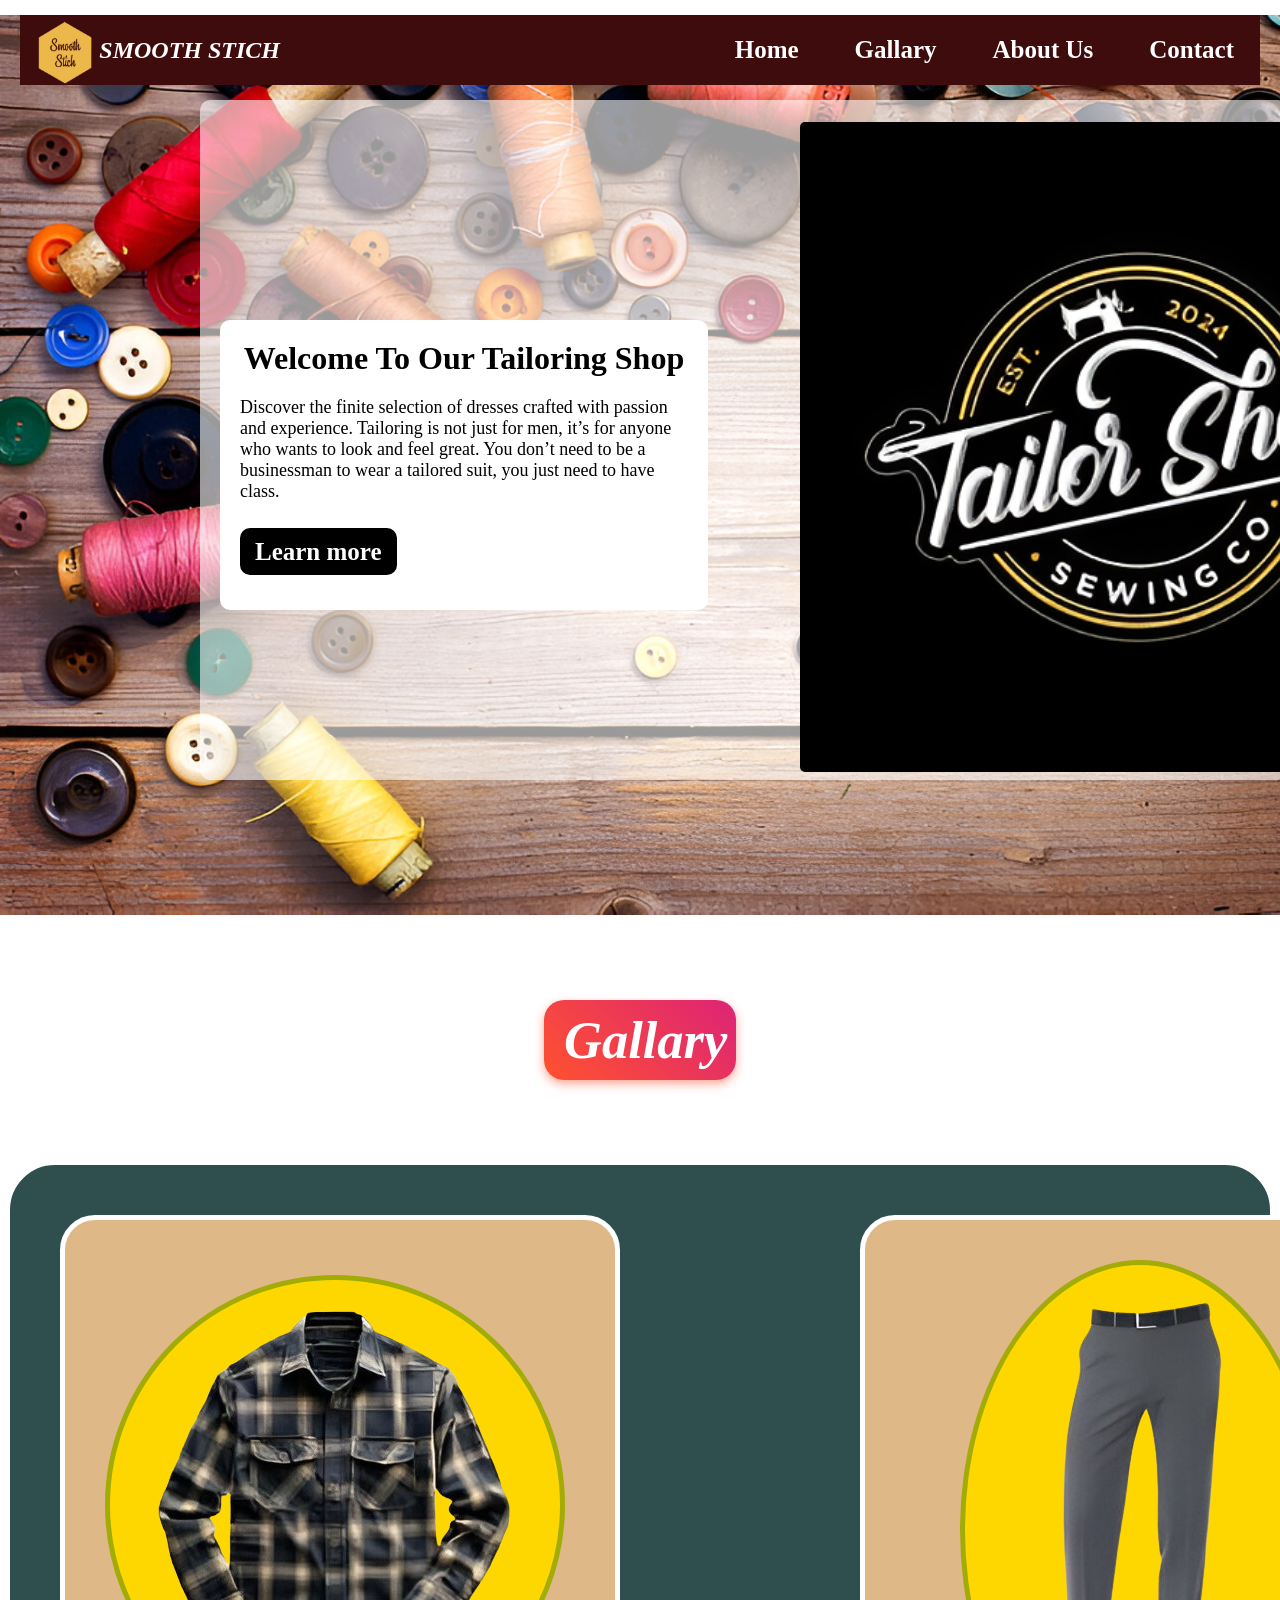
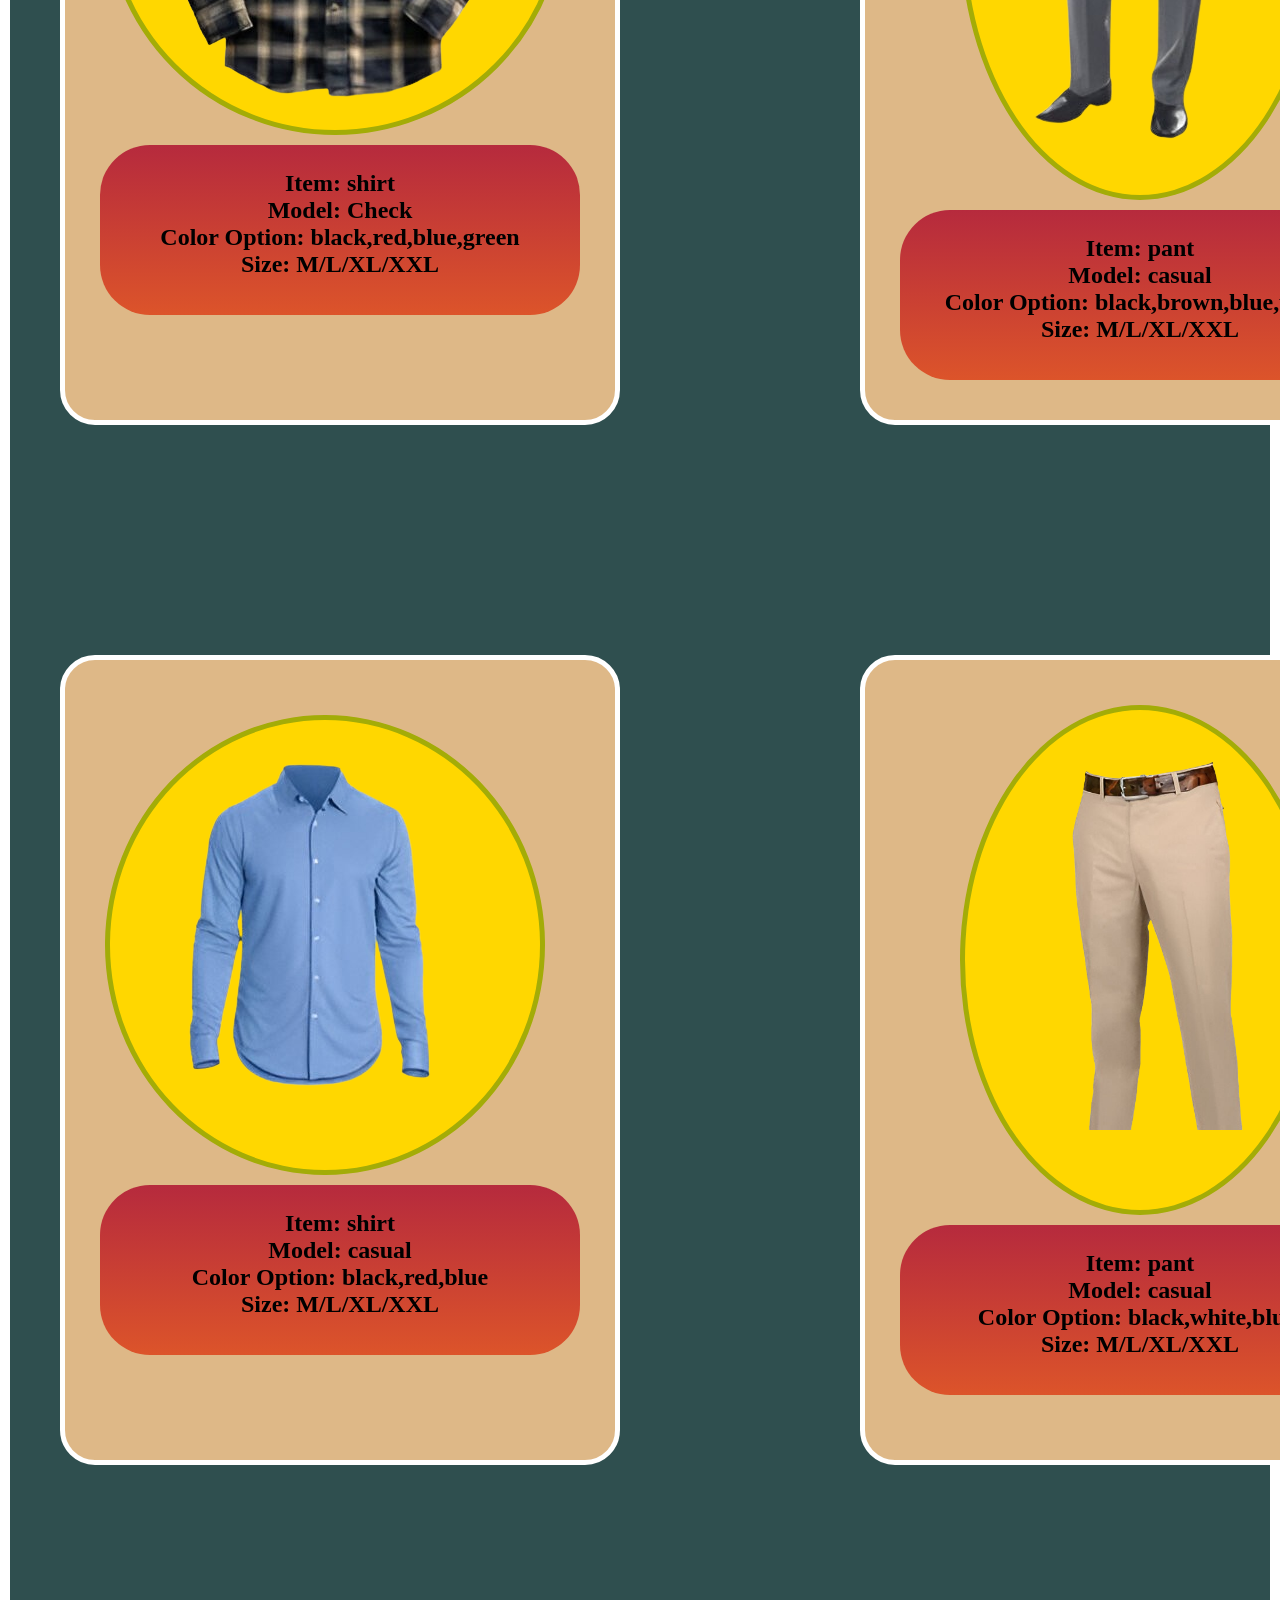
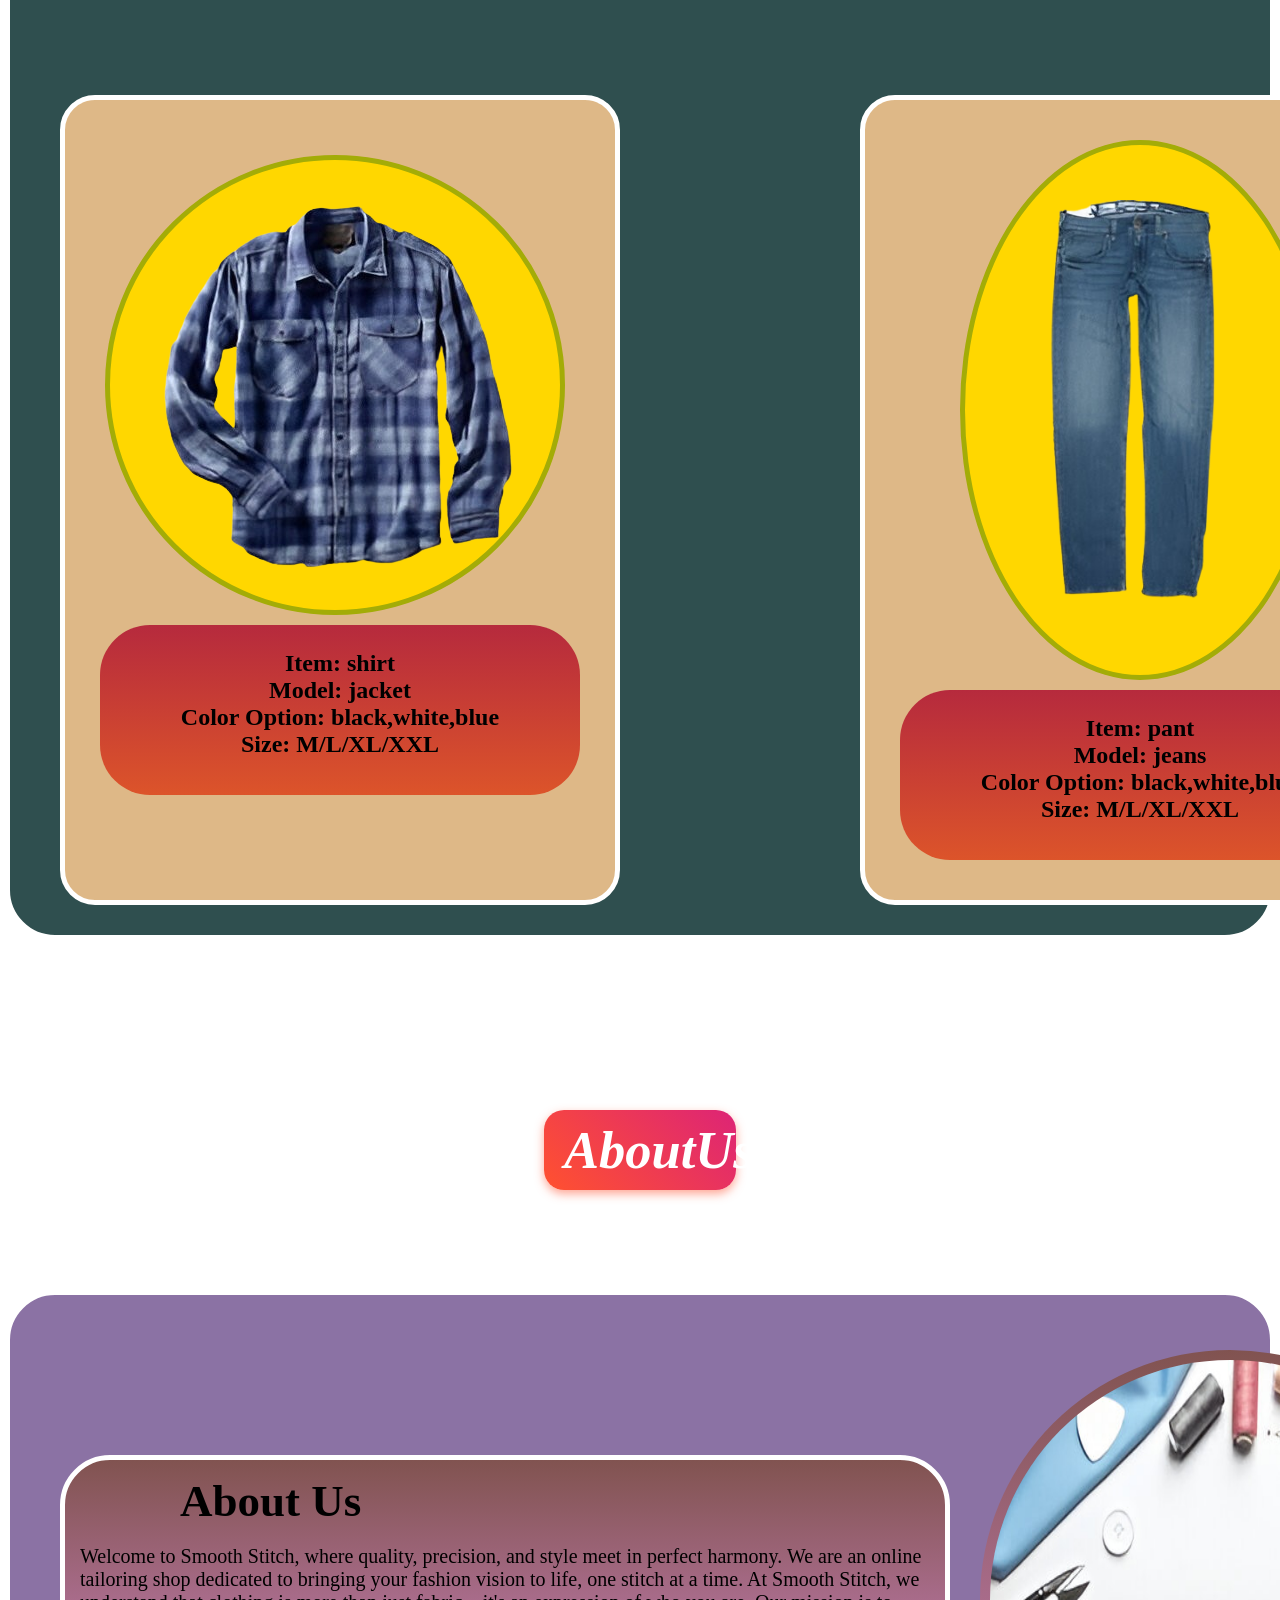
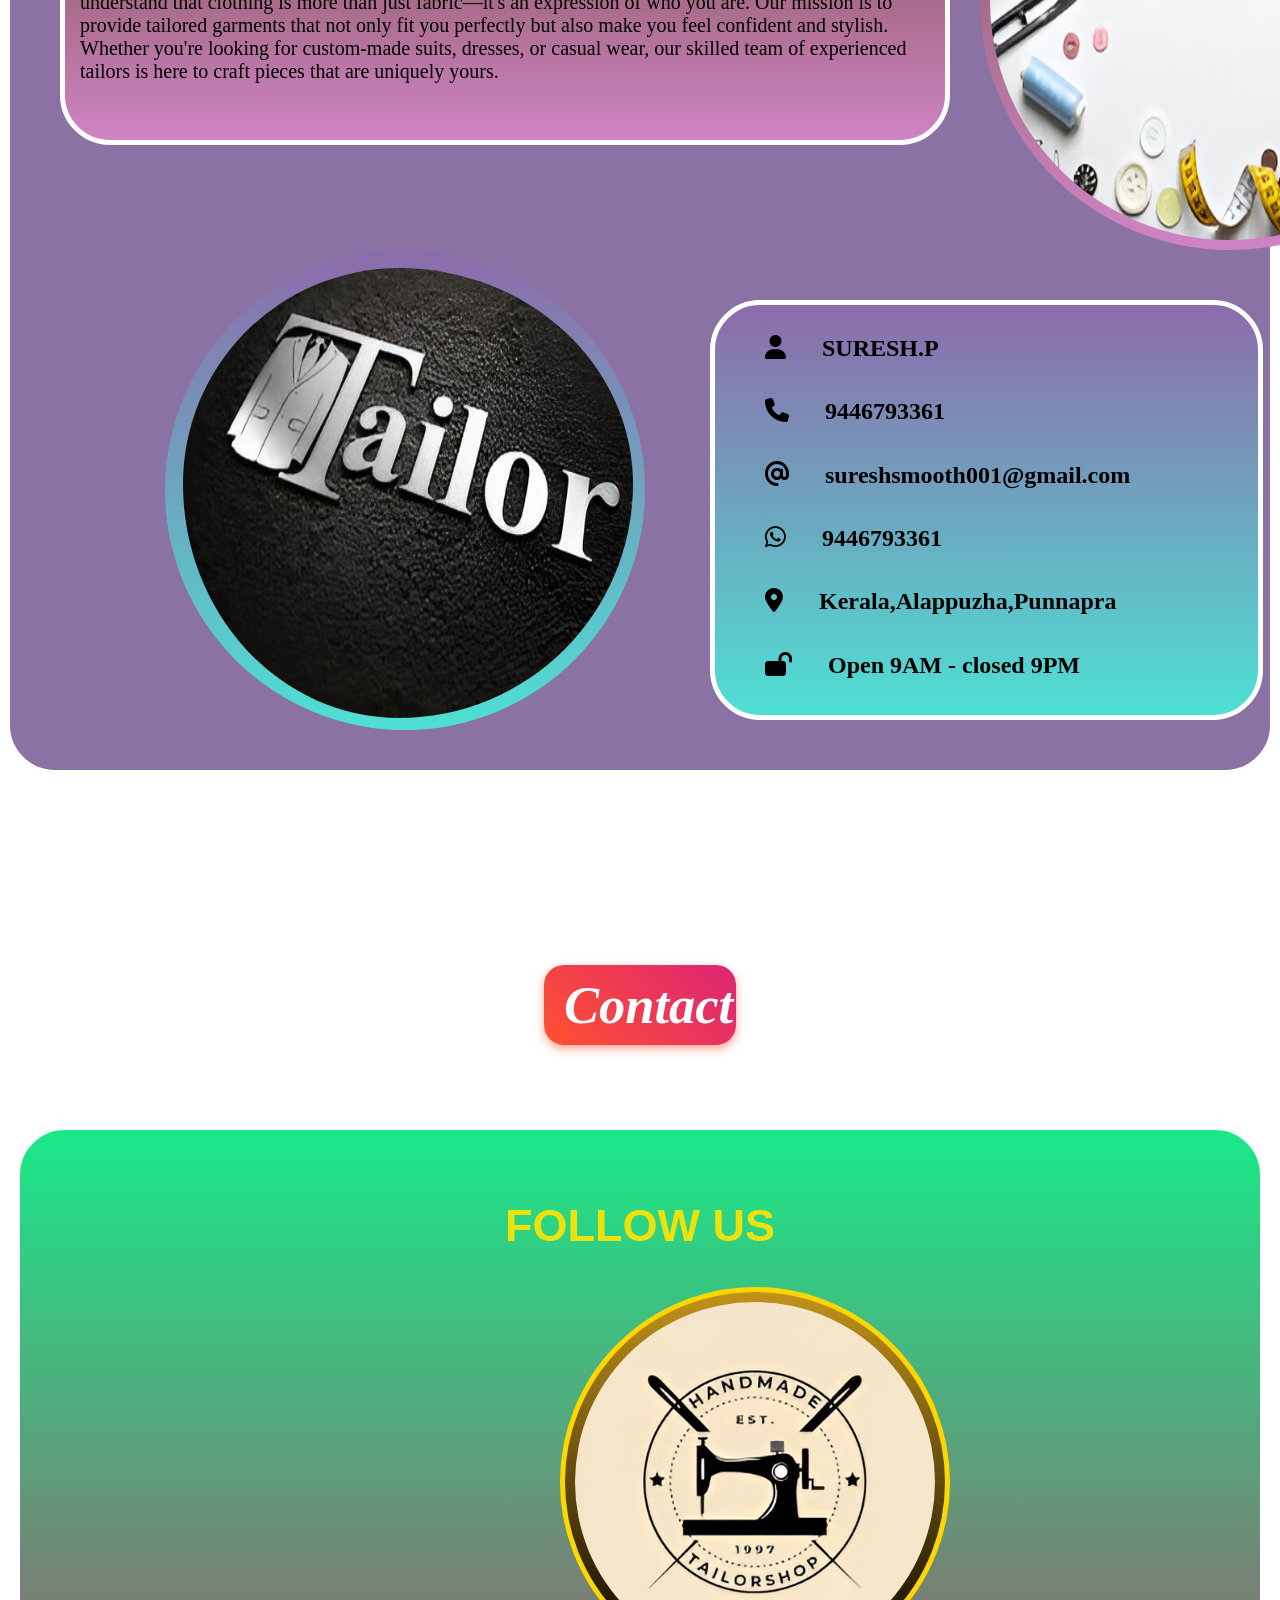
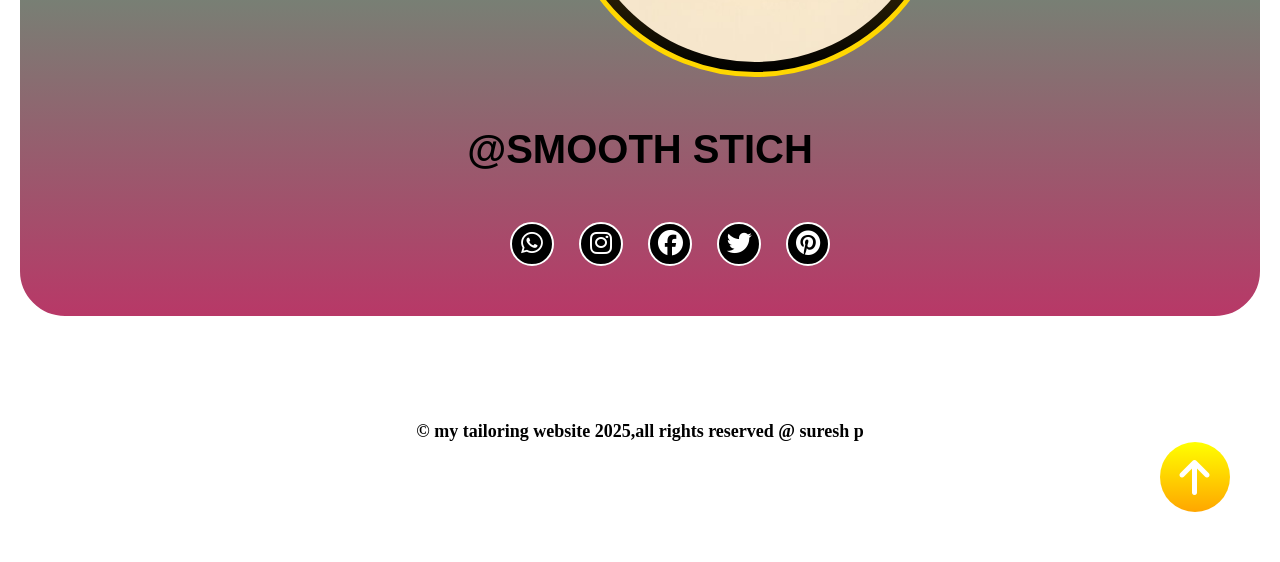
<file: index.html>
<!DOCTYPE html>
<html lang="en">

<head>
    <meta charset="UTF-8">
    <meta name="viewport" content="width=device-width, initial-scale=1.0">
    <link rel="stylesheet" href="style.css">
    <link rel="stylesheet" href="https://cdnjs.cloudflare.com/ajax/libs/font-awesome/6.7.2/css/all.min.css"
        integrity="sha512-Evv84Mr4kqVGRNSgIGL/F/aIDqQb7xQ2vcrdIwxfjThSH8CSR7PBEakCr51Ck+w+/U6swU2Im1vVX0SVk9ABhg=="
        crossorigin="anonymous" referrerpolicy="no-referrer" />
    <title>Smooth Stich</title>
</head>

<body>

    <div id="container">

        <div class="page">
            <nav id="nav">
                <div class="name">

                    <img src="./images/Screenshot_2025-02-28_134230-removebg-preview.png" alt="">
                    <h1>SMOOTH STICH</h1>

                </div>

                <ul class="list">
                    <li><a href="#home">Home</a></li>
                    <li><a href="#sect1">Gallary</a></li>
                    <li><a href="#sect2">About Us</a></li>
                    <li><a href="#sect3">Contact</a></li>
                </ul>

            </nav>

            <div id="home">


                <div class="sub1">


                </div>



                <div class="sub11">

                    <h1>Welcome To Our Tailoring Shop</h1>

                    <p>Discover the finite selection of dresses crafted with passion and experience.
                        Tailoring is not just for men, it’s for anyone who wants to look and feel great.
                        You don’t need to be a businessman to wear a tailored suit, you just need to have class.
                    </p><br><br>

                    <a href="learnmore.html" target="_blank">Learn more</a>

                </div>



                <div class="sub12">


                    <img src="./images/pixelcut-export.png" alt="">

                </div>
            </div>
        </div>

        <section id="sect1">

            <div class="center">
                <div class="heading1">

                    <a href="#nav">
                        <h1>Gallary</h1>
                    </a>

                </div>

            </div>
            <div class="maingal">



                <div class="gallary">


                    <div class="imgdiv">

                        <div class="imgshirt">

                            <a href=""><img class="s1" src="./images/pixelcut-export__2_-removebg-preview.png"
                                    alt=""></a>



                        </div>

                        <div class="content">

                            <h1>Item: shirt</h1>
                            <h1>Model: Check</h1>
                            <h1>Color Option: black,red,blue,green</h1>
                            <h1>Size: M/L/XL/XXL </h1>


                        </div>

                    </div>

                    <div class="imgdiv">

                        <div class="imgpant">

                            <a href=""> <img class="p1" src="./images/pixelcut-export__9_-removebg-preview.png"
                                    alt=""></a>

                        </div>

                        <div class="content">

                            <h1>Item: pant</h1>
                            <h1>Model: casual</h1>
                            <h1>Color Option: black,brown,blue,white</h1>
                            <h1>Size: M/L/XL/XXL </h1>


                        </div>



                    </div>

                    <div class="imgdiv">

                        <div class="imgshirt2">

                            <a href=""> <img class="s2" src="./images/pixelcut-export__8_-removebg-preview.png"
                                    alt=""></a>

                        </div>

                        <div class="content">

                            <h1>Item: shirt</h1>
                            <h1>Model: casual</h1>
                            <h1>Color Option: black,red,blue</h1>
                            <h1>Size: M/L/XL/XXL </h1>


                        </div>



                    </div>

                    <div class="imgdiv">

                        <div class="imgpant2">

                            <a href=""> <img class="p2" src="./images/pixelcut-export__10_-removebg-preview.png"
                                    alt=""></a>
                        </div>

                        <div class="content">

                            <h1>Item: pant</h1>
                            <h1>Model: casual</h1>
                            <h1>Color Option: black,white,blue,</h1>
                            <h1>Size: M/L/XL/XXL </h1>


                        </div>


                    </div>

                    <div class="imgdiv">

                        <div class="imgshirt">

                            <a href=""><img class="s3" src="./images/pixelcut-export__11_-removebg-preview.png"
                                    alt=""></a>
                        </div>

                        <div class="content">

                            <h1>Item: shirt</h1>
                            <h1>Model: jacket</h1>
                            <h1>Color Option: black,white,blue</h1>
                            <h1>Size: M/L/XL/XXL </h1>


                        </div>


                    </div>

                    <div class="imgdiv">

                        <div class="imgpant">

                            <a href=""> <img class="p3" src="./images/pixelcut-export__12_-removebg-preview.png"
                                    alt=""></a>

                        </div>

                        <div class="content">

                            <h1>Item: pant</h1>
                            <h1>Model: jeans</h1>
                            <h1>Color Option: black,white,blue</h1>
                            <h1>Size: M/L/XL/XXL </h1>


                        </div>

                    </div>

                </div>



            </div>



        </section>



        <section id="sect2">


            <div class="aboutus">

                <a href="#nav">
                    <h1>AboutUs</h1>
                </a>

            </div>

            <div class="aboutcontent">

                <div class="conte">

                    <div class="subcont">

                        <h1>About Us</h1><br>

                        <p>Welcome to Smooth Stitch, where quality, precision, and style meet in perfect harmony. We are
                            an online tailoring shop dedicated to bringing your fashion vision to life, one stitch at a
                            time.
                            At Smooth Stitch, we understand that clothing is more than just fabric—it's an expression of
                            who you are. Our mission is to provide tailored garments that not only fit you perfectly but
                            also make you feel confident and stylish. Whether you're looking for custom-made suits,
                            dresses, or casual wear, our skilled team of experienced tailors is here to craft pieces
                            that are uniquely yours.


                        </p>
                    </div>

                    <div class="subimg">

                        <img src="./images/pixelcut-export (6).jpg" alt="">

                    </div>
                </div>

                <div class="maindiv">

                    <div class="icon">

                        <div class="icons">
                            <i class="fa-solid fa-user"></i>
                            <span class="span"> SURESH.P</span>
                        </div>


                        <div class="icons">
                            <i class="fa-solid fa-phone"></i>
                            <span class="span">9446793361</span>
                        </div>


                        <div class="icons">
                            <i class="fa-solid fa-at"></i>
                            <span class="span">sureshsmooth001@gmail.com</span>
                        </div>


                        <div class="icons">
                            <i class="fa-brands fa-whatsapp"></i>
                            <span class="span">9446793361</span>
                        </div>


                        <div class="icons">
                            <i class="fa-solid fa-location-dot"> </i>
                            <span class="span">Kerala,Alappuzha,Punnapra</span>
                        </div>


                        <div class="icons">
                            <i class="fa-solid fa-lock-open"></i>
                            <span class="span">Open 9AM - closed 9PM</span>
                        </div>

                    </div>



                    <div class="iconimg">

                        <img src="./images/pixelcut-export.jpg" alt="">
                    </div>

                </div>

            </div>

        </section>


        <section id="sect3">

            <div class="contactheading">

                <a href="#nav">
                    <h1>Contact</h1>
                </a>

            </div>

            <div class="contact">


                <div class="contactdiv">
                    <h1>FOLLOW US</h1>
                </div>

                <div class="contactimg">
                    <img src="./images/pixelcut-export (1).jpg" alt="">
                </div>


                <div class="contactdiv">
                    <h2>@SMOOTH STICH</h2>
                </div>


                <div class="contacticon">
                    <div class="conticon">
                        <a href=""><i class="fa-brands fa-whatsapp"></i></a>
                    </div>

                    <div class="conticon">
                        <a href=""><i class="fa-brands fa-instagram"></i></a>
                    </div>

                    <div class="conticon">
                        <a href=""><i class="fa-brands fa-facebook"></i></a>
                    </div>

                    <div class="conticon">
                        <a href=""><i class="fa-brands fa-twitter"></i></a>
                    </div>

                    <div class="conticon">
                        <a href=""><i class="fa-brands fa-pinterest"></i></a>
                    </div>

                </div>


            </div>


        </section>

        <footer>
            <p>©️ my tailoring website 2025,all rights reserved @ suresh p</p>
            <div class="footer">
                <a href="#container"><i class="fa-solid fa-arrow-up"></i></a>
            </div>
        </footer>

    </div>

</body>

</html>
</file>
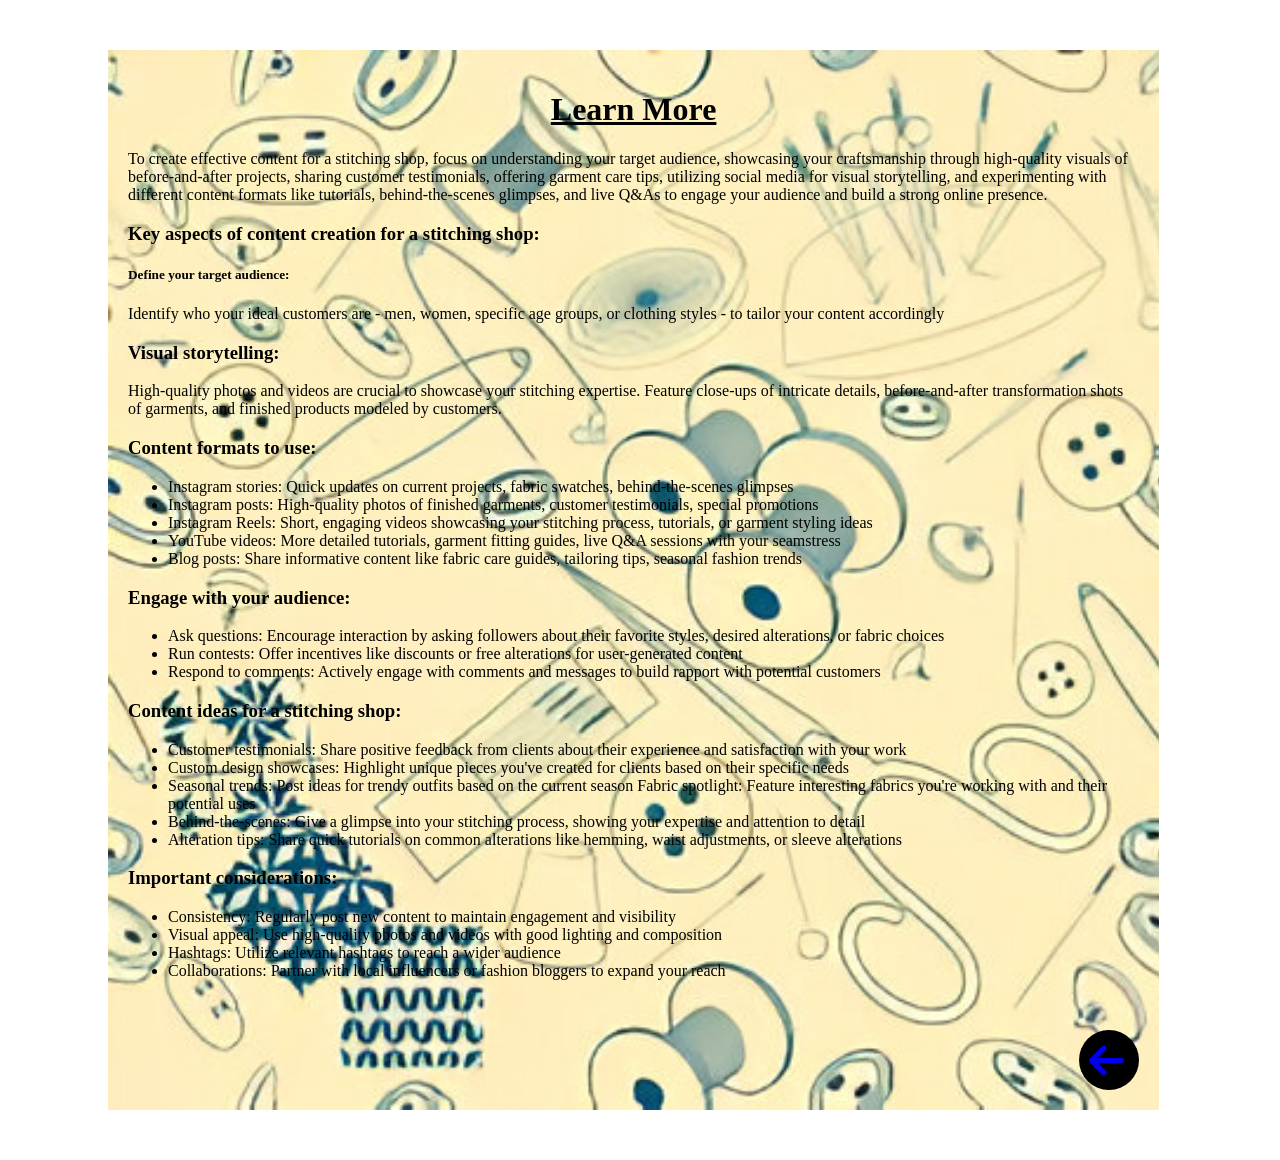
<file: learnmore.html>
<!DOCTYPE html>
<html lang="en">

<head>
    <meta charset="UTF-8">
    <meta name="viewport" content="width=device-width, initial-scale=1.0">
    <title>Learn More</title>
    <link rel="stylesheet" href="https://cdnjs.cloudflare.com/ajax/libs/font-awesome/6.7.2/css/all.min.css"
        integrity="sha512-Evv84Mr4kqVGRNSgIGL/F/aIDqQb7xQ2vcrdIwxfjThSH8CSR7PBEakCr51Ck+w+/U6swU2Im1vVX0SVk9ABhg=="
        crossorigin="anonymous" referrerpolicy="no-referrer" />

    <style>

        
        .body {
            height: 100%;
            width: 80%;
            margin: 50px 100px;
            padding: 20px;
            background-image: url(./images/pixelcut-export\ \(7\).jpg);
            background-repeat: no-repeat;
            background-size: cover;
            

        }

        .heading {
            text-align: center;
            text-decoration: underline;

        }


        .atag {
            margin-top: 50px;
            display: flex;
            justify-content: right;
            align-items: center;
        }

        .footer {
            height: 60px;
            width: 60px;
            background-color: black;
            border-radius: 50%;

        }

        .footer i {
            font-size: 40px;
            transform: rotate(-90deg);
            margin-left: 12px;
            margin-top: 10px;

        }

        .footer:hover {
            animation-name: move;
            animation-duration: 1s;
            animation-iteration-count: infinite;
            background-color: gold;
        }

        @keyframes move {
            0% {
                transform: translateX(-20px);
            }

            25% {
                transform: translateX(-20px);
            }

            50% {
                transform: translateX(20px);
            }

            75% {
                transform: translateX(-20px);
            }

            100% {
                transform: translateX(-20px);
            }

        }

        html {
            scroll-behavior: smooth;
        }
    </style>


</head>

<body>
    <div class="container">
        <div class="body">
            <h1 class="heading">Learn More</h1>

            <p>To create effective content for a stitching shop, focus on understanding your target audience, showcasing
                your craftsmanship through high-quality visuals of before-and-after projects, sharing customer
                testimonials,
                offering garment care tips, utilizing social media for visual storytelling, and experimenting with
                different
                content formats like tutorials, behind-the-scenes glimpses, and live Q&As to engage your audience and
                build
                a strong online presence.
            </p>

            <h3>Key aspects of content creation for a stitching shop:</h3>

            <h5>Define your target audience:</h5>
            <p>Identify who your ideal customers are - men, women, specific age groups, or clothing styles - to tailor
                your
                content accordingly</p>

            <h3>Visual storytelling:</h3>

            <p>
                High-quality photos and videos are crucial to showcase your stitching expertise. Feature close-ups of
                intricate details, before-and-after transformation shots of garments, and finished products modeled by
                customers. </p>

            <h3>Content formats to use:</h3>



            <ul>
                <li>Instagram stories: Quick updates on current projects, fabric swatches, behind-the-scenes glimpses
                </li>
                <li>Instagram posts: High-quality photos of finished garments, customer testimonials, special promotions
                </li>
                <li>Instagram Reels: Short, engaging videos showcasing your stitching process, tutorials, or garment
                    styling
                    ideas </li>
                <li>YouTube videos: More detailed tutorials, garment fitting guides, live Q&A sessions with your
                    seamstress
                </li>
                <li>Blog posts: Share informative content like fabric care guides, tailoring tips, seasonal fashion
                    trends
                </li>
            </ul>

            <h3>Engage with your audience:</h3>

            <ul>
                <li>Ask questions: Encourage interaction by asking followers about their favorite styles, desired
                    alterations,
                    or fabric choices </li>
                <li>Run contests: Offer incentives like discounts or free alterations for user-generated content </li>
                <li>Respond to comments: Actively engage with comments and messages to build rapport with potential
                    customers
                </li>
            </ul>

            <h3>Content ideas for a stitching shop:</h3>

            <ul>
                <li>Customer testimonials: Share positive feedback from clients about their experience and satisfaction
                    with
                    your work </li>
                <li>Custom design showcases: Highlight unique pieces you've created for clients based on their specific
                    needs
                </li>
                <li> Seasonal trends: Post ideas for trendy outfits based on the current season
                    Fabric spotlight: Feature interesting fabrics you're working with and their potential uses </li>
                <li>Behind-the-scenes: Give a glimpse into your stitching process, showing your expertise and attention
                    to
                    detail </li>
                <li>Alteration tips: Share quick tutorials on common alterations like hemming, waist adjustments, or
                    sleeve
                    alterations </li>

            </ul>

            <h3>Important considerations:</h3>

            <ul>
                <li>Consistency: Regularly post new content to maintain engagement and visibility
                <li>Visual appeal: Use high-quality photos and videos with good lighting and composition</li>
                <li>Hashtags: Utilize relevant hashtags to reach a wider audience </li>
                <li>Collaborations: Partner with local influencers or fashion bloggers to expand your reach
            </ul>
            <div class="atag">

                <div class="footer">
                    <a href="tailor.html" target="_blank"><i class="fa-solid fa-arrow-up"></i></a>
                </div>

            </div>
        </div>
    </div>
</body>

</html>
</file>
<file: style.css>
*{
    
    margin: 0;
    padding: 0;
}





#nav{
    height: 70px;
    background-color: rgb(62, 12, 12);
    margin: 15px 20px ;  
    display: flex;
    justify-content: space-between;
    align-items: center;

    
    
}

.name{
    color: white;
    padding: 10px;
    font-style: italic;
    display: flex;
    justify-content: left;
    align-items: center;
    
}



.name img{

    height: 70px;
    
}


.name img:hover{
    
    animation-name: move;
    animation-duration: 1s;
    animation-iteration-count: 5;

}

@keyframes move{
    0%{transform:rotate(30deg) ;}
    10%{transform:rotate(-30deg) ;}
    25%{transform:rotate(30deg) ;}
    50%{transform:rotate(-30deg) ;}
    75%{transform:rotate(30deg) ;}
    90%{transform:rotate(-30deg) ;}
    100%{transform:rotate(30deg) ;}
}

ul li{
    list-style: none;
    display: inline;
    margin: 10px 26px;
    
   
}

a{
    text-decoration: none; 
    color: white;
    font-size: 25px;
    font-weight: 900;
} 

ul a:hover{
    color: gold;
}

.page{
    height: 100vh;
    
    background-image:url(./images/pixelcut-export\ \(3\).jpg);
    background-repeat: no-repeat;
    background-size: cover;

   
}



.sub1{
    height: 680px;
    width: 85%;
    margin-top:10px;
    margin-left: 200px;
    background-color: white;
    opacity: 0.6;
    border-radius: 10px;
    display: flex;
    justify-content: space-between;
    align-items: center;
   

}

.sub11{
     height: 250px;
     width: 35%;
     margin-left: 220px;
     background-color:white;    
     padding: 20px;
     transform: translateY(-460px);
     border-radius: 10px;    

}


.sub11 h1{
    text-align: center;
    margin-bottom: 20px;
    color: black;
}


.sub11 p{
    font-weight: 500;
    font-size: large;
}

.sub11 a{
    color: white;
    background-color: black;
    padding:10px 15px ;
    border-radius: 10px;
    font-weight: 700;
    
    
}

.sub11 a:hover{
    color:gold;
    background-color: white;
}


.sub12 img{
    height: 650px;
    
    margin-right: 20px;
    transform: translateY(-948px);
    margin-left: 800px;
    border-radius: 5px;
    
   
}

.maingal{
    height: 100%;
    margin: 100px 5px;
    
    background-color: darkslategray; 
    border: 5px solid white;
    border-radius: 50px;
}
 
.center{
    height: 100%;
    display: flex;
    justify-content: center;
    align-items: center;
    margin-top: 15px;
    
}



.heading1{
    height: 60px;
    width: 15%;
    
    font-size: 35px;
    font-weight: 900;
    font-style: italic;
    margin-top: 70px;
    
    
    
}

.heading1 a{
    height: 60px;
    width: 15%;
    
    font-size: 35px;
    font-weight: 900;
    font-style: italic;
    margin-top: 70px;
    
    
    
}



.heading1 h1{
    
    background:linear-gradient(45deg,#ff512f,#dd2476);
    border-radius: 20px;
    padding: 10px 20px;
    color: white;
    transition: all 0.9 ease; 
    box-shadow: 0px 4px 10px rgba(255, 81,47,0.5) ;
   
}

.heading1 h1:hover{
    background:linear-gradient(45deg,#dd2476,#ff512f);
    transform: translateY(-5px);
    box-shadow: 0px 6px 15px rgba(225, 81, 47, 0.7);
    color: gold;
}

.gallary{
    
    width: 70%;
    display: grid;
    grid-template-columns: repeat(2,200px);
    column-gap: 600px;
    row-gap: 150px;
    justify-content: space-between;

    
    
}

.imgshirt{
    height: 450px;
    width: 400px;
    background-color: gold;
    margin-left: 15px;
    margin-top: 35px;
    padding-right: 50px;
    border: 5px solid rgb(163, 172, 7);
    border-radius: 50%;
    
    
}


.imgshirt2{
    height: 450px;
    width: 380px;
    background-color: gold;
    margin-left: 15px;
    margin-top: 35px;
    padding-right: 50px;
    position: relative;
    border: 5px solid rgb(163, 172, 7);
    border-radius: 50%;
    
}



.imgshirt .s1{

    height: 450px;
      
}

.imgshirt .s2{

    height: 500px;
    transform: translateY(-25px);

    position: absolute; 
    padding-left: 10px;
      
}

.imgshirt .s3{

    height: 450px;
      
}


.imgpant{
    height: 500px;
    width: 350px;
    background-color: gold;
    margin-top: 20px;
    margin-left: 70px;
    margin-right: 15px;
    padding-top: 15px;
    padding-bottom: 15px;
    border: 5px solid rgb(163, 172, 7);
    border-radius: 50%;

}

.imgpant .p1{
    height: 450px;
    transform: translateX(-55px);
    
     padding-top: 15px;
    
    padding-bottom: 20px;
}

.imgpant2 .p2{
    height: 370px;
    transform: translateX(100px);
    padding-top: 50px;
    padding-right: 10px;
}

.imgpant2{

    height: 500px;
    width: 350px;
    background-color: gold;
    margin-top: 25px;
    margin-left: 70px;
    border: 5px solid rgb(163, 172, 7);
    border-radius: 50%;
    


}


.imgpant .p3{
    height: 400px;
    transform: translateX(-55px);
    
    padding-top: 40px;
    padding-left: 25px;
    
}

.imgpant2 .p3{
    height: 350px;
    transform: translateX(100px);
    padding-top: 50px;
    padding-right: 10px;
}

.imgdiv{
    height: 780px;
    width: 500px;
    margin-top: 50px;
    margin-left: 50px;
    margin-right: 50px;
    margin-bottom: 30px;
    background-color: burlywood;
    padding-left: 25px;
    padding-right: 25px;
    padding-top: 20px;
    border: 5px solid white;
    border-radius: 35px;

    
    
}


.imgdiv .content{
    height: 120px;
    text-align: center;
    padding: 25px;
    margin: 10px;
    
    background-image: linear-gradient(rgb(182, 42, 61),rgb(220, 84, 42));
    border-radius: 50px;
}

.aboutus{
    display: flex;
    justify-content:center;
    align-items: center;
}

.aboutus a{
    height: 60px;
    width: 15%;
    font-size: 35px;
    font-weight: 900;
    font-style: italic;
    margin-top: 70px;
}

.aboutus h1{
    background-image: linear-gradient(45deg,#ff512f,#dd2476);
    border-radius: 20px;
    padding: 10px 20px;
    box-shadow: 0px 4px 10px rgba(255, 81,47,0.5) ;
    
}

.aboutus h1:hover{
    background:linear-gradient(45deg,#dd2476,#ff512f);
    transform: translateY(-5px);
    box-shadow: 0px 6px 15px rgba(225, 81, 47, 0.7);
    color: gold;
}


.aboutcontent{
    height: 100%;
    margin:120px 5px;
    background-color: rgb(139, 114, 164);
    border: 5px solid white;
    border-radius:  50px;
    
    
}

.conte{
    display: grid;
    grid-template-columns: repeat(2,1fr);
    column-gap: 30px;
    justify-content: space-between;

}
.subcont{
    height: 250px;
    width: 850px;
    background-image: linear-gradient(rgb(129, 83, 80),rgb(207, 132, 196) );
    padding: 15px;
    border: 5px solid white;
    border-radius: 50px;
    margin-top: 160px;
    margin-left: 50px;
    
}

.subcont h1{
    font-size:45px ;
    transform: translateX(100px);
}

.subcont p{
    font-size: 20px;
}


.subimg{
    height: 500px;
    width: 500px;
    background-image: linear-gradient(rgb(129, 83, 80),rgb(207, 132, 196) );
    border-radius: 50%;
    margin-top: 55px;
    margin-right: 30px;
    display: flex;
    justify-content: center;
    align-items: center;

    
    
}


.subimg img{

    height: 480px;
    width: 480px;
    border-radius: 50%;

}

.icon{
    height: 350px;
    width: 45%;
    display: grid;
    justify-content: left;
    grid-template-rows: repeat(6,1fr);
    row-gap: 30px;
    margin-top: 50px;
    margin-bottom: 50px;
    background-image: linear-gradient(rgb(141, 107, 171),rgb(78, 224, 212));
    padding-left: 50px;
    padding-top: 30px;
    padding-bottom: 30px;
    border: 5px solid white;
    border-radius: 50px;
    margin-left:700px;
    font-size: x-large;
    
}

.iconimg{

    height: 480px;
    width: 480px;
    border-radius: 50%;
    background-image: linear-gradient(rgb(141, 107, 171),rgb(78, 224, 212)); 
    transform: translateX(-940px);
    margin-bottom: 20px;


}


.iconimg img{

    height: 450px;
    width: 450px;
   
   
    border-radius: 50%;
    padding-left: 18px;
    padding-top: 18px;

    

}

.maindiv{
    display: grid;
    grid-template-columns: repeat(2,1fr);
    justify-content: space-between;

}


.span{
    margin-left: 30px;
    font-size: x-large;
    font-weight: 600;
}






.contactheading{
    display: flex;
    justify-content: center;
    align-items: center;


}


.contactheading a{
    height: 60px;
    width: 15%;
    font-size: 35px;
    font-weight: 900;
    font-style: italic;
    margin-top: 70px;
}

.contactheading h1{

    background-image:linear-gradient(45deg,#ff512f,#dd2476);
    padding: 10px 20px;
    border-radius: 20px;
    box-shadow: 0px 4px 10px rgba(255, 81,47,0.5) ;
    transition: all 0.9 ease; 
}


.contactheading h1:hover{

    background:linear-gradient(45deg,#dd2476,#ff512f);
    transform: translateY(-5px);
    box-shadow: 0px 6px 15px rgba(225, 81, 47, 0.7);
    color: gold;

}


.contact{

    height: 100%;
    background-image: linear-gradient(rgb(25, 233, 136),rgb(184, 56, 103));
    margin: 100px 15px;
    border: 5px solid white;
    border-radius: 50px;
    text-align: center;
}



.contactdiv h1{

    color: rgb(237, 226, 12);
    font-size: 45px;
    font-family:'Franklin Gothic Medium', 'Arial Narrow', Arial, sans-serif;
    margin-top: 70px;


}

.contactdiv h2{
 
    color: rgb(0, 0, 0);
    margin-top: 50px;
    font-size: 40px;
    font-family:'Segoe UI', Tahoma, Geneva, Verdana, sans-serif;
    margin-bottom: 50px;

}

.contactimg{

    height: 380px;
    width: 380px;
    background-image: linear-gradient(rgb(194, 146, 25),rgb(0, 0, 0));
    margin-left: 540px;
    margin-top: 35px;
    border: 5px solid gold;
    border-radius: 50%;
    
   
    
    

}

.contactimg img{

    height: 360px;
    width: 360px;
    margin-top: 10px;
    margin-bottom: 10px;
    border-radius: 50%;
    
    
    

}

.contactimg img:hover{
    animation-name: rotate;
    animation-duration: 1s;
    animation-iteration-count: infinite;
}

@keyframes rotate{
   
   0%{ transform: rotateX(0deg'angle');}
   100%{transform: rotateX(360deg'angle');}

    
    
}

.contacticon{
    display: grid;
    grid-template-columns: repeat(5,1fr);
    column-gap: 5px;
    margin-left:490px;
    margin-right: 410px;
    margin-bottom: 50px;

}

.conticon{

    height: 40px;
    width: 40px;
    background-color: rgb(0, 0, 0);
    border: 2px solid white;
    border-radius: 50%;
    display: flex;
    justify-content: center;
    align-items: center;
    

}

.conticon:hover{
   
    background-color: gold;
}

.conticon i:hover{
   
    animation-name: move12;
    animation-duration: 1s;
    animation-iteration-count: infinite;

}

@keyframes move12{
    0%{transform: rotate(30deg);}
    25%{transform: rotate(-30deg);}
    50%{transform: rotate(30deg);}
    75%{transform: rotate(-30deg);}
    100%{transform: rotate(30deg);}
}


footer{
    margin: 50px 0 ;
    
}



footer p{

    text-align: center;
    font-weight: 600;
    font-size: large;

}

.footer{
    display: flex;
    justify-content: center;
    align-items: center;
    height: 50px;
    width: 50px;
    border-radius: 50%;
    background-image: linear-gradient(yellow,rgb(255, 166, 0));
    padding: 10px;
    float: right;
    margin-bottom: 50px;
    margin-right: 50px;
}

footer i{
    font-size: 40px;
}

.footer:hover i{
    color: white;
}

html{
    scroll-behavior: smooth;
}
</file>
